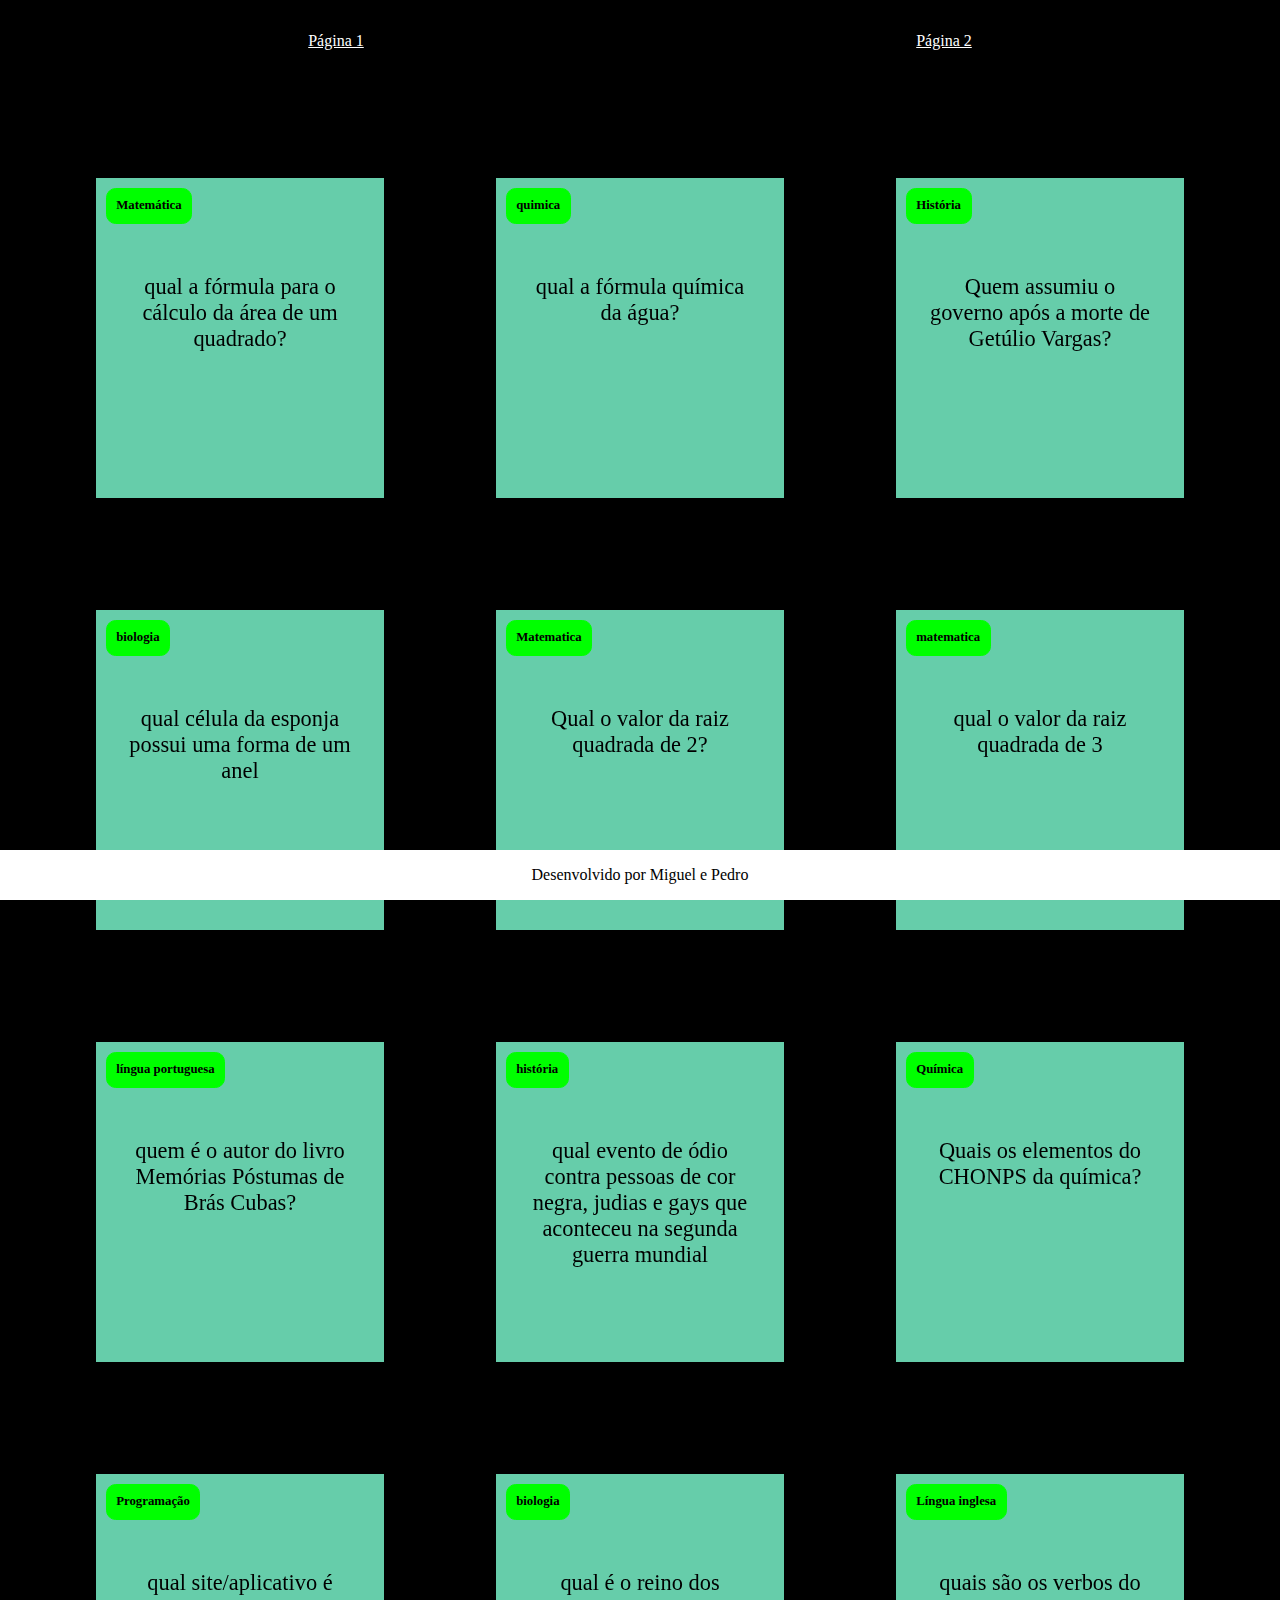
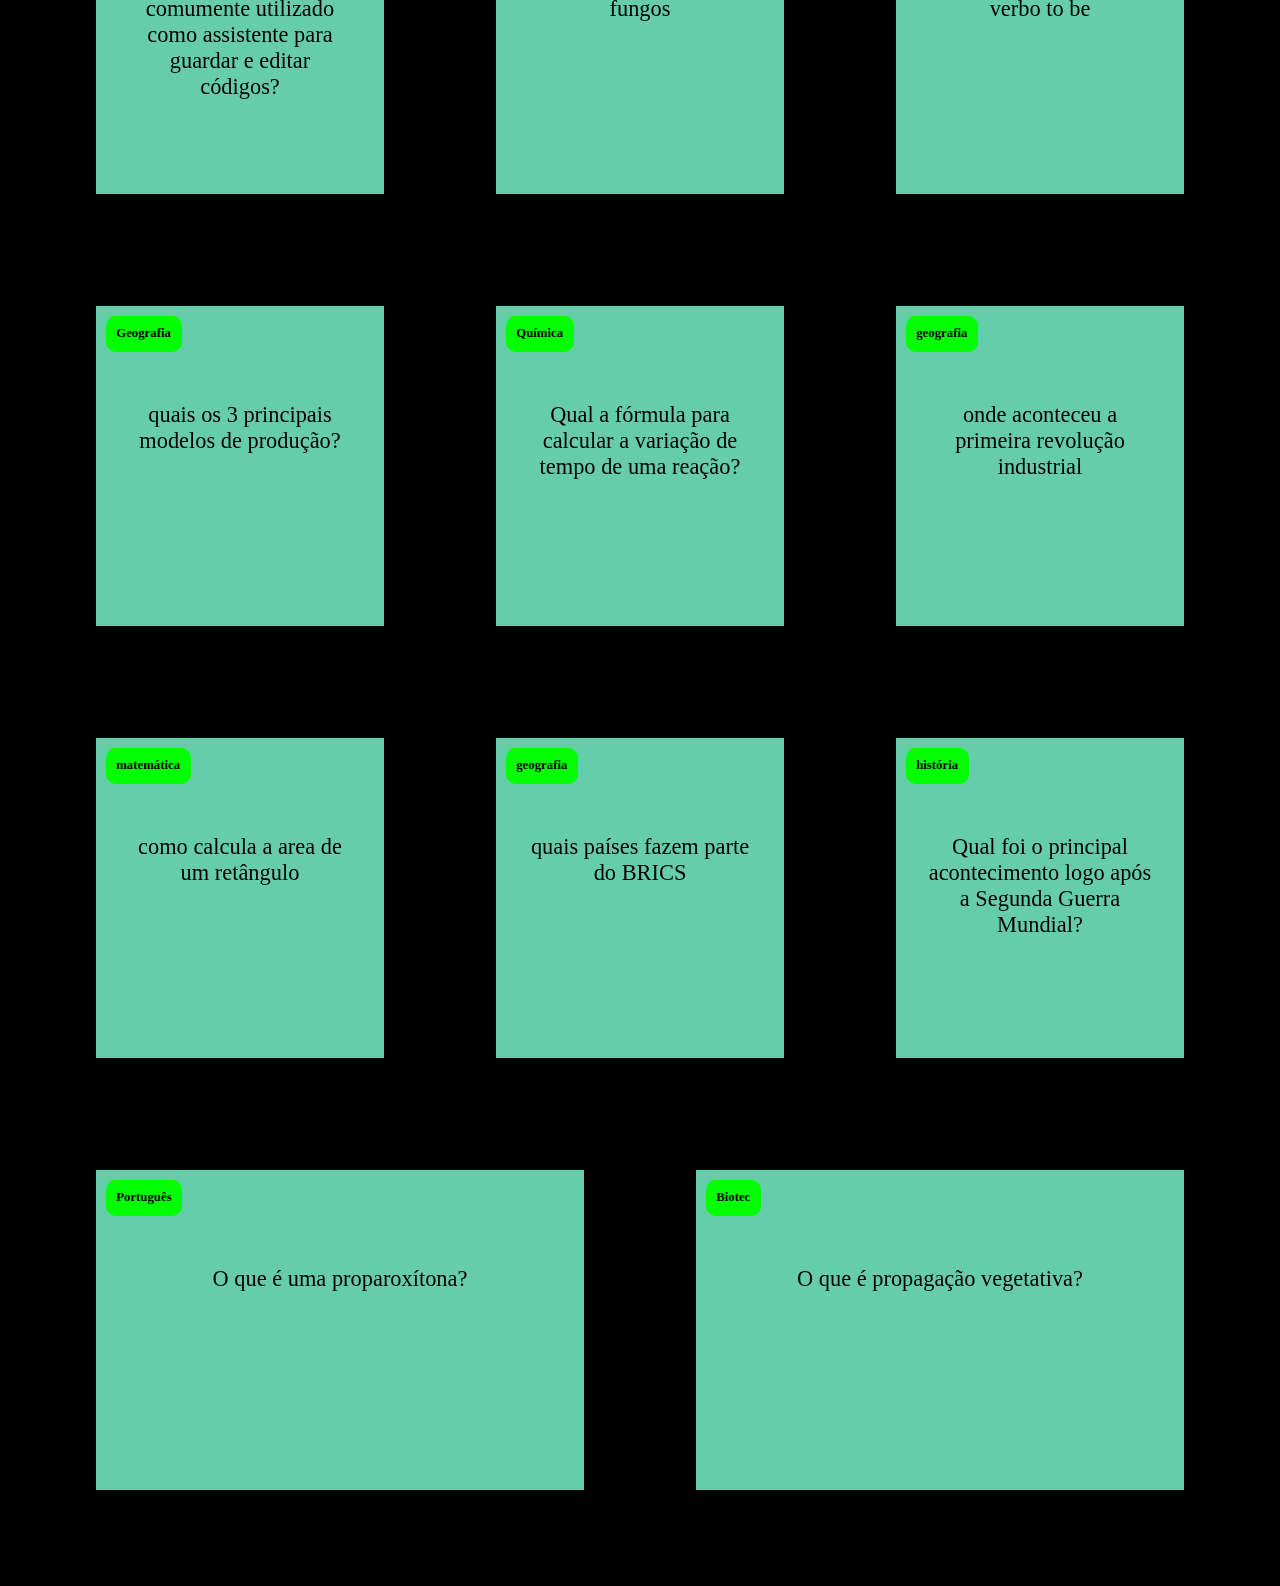
<file: index.html>
<!DOCTYPE html>
<html lang="pt-br">
<head>
    <meta charset="UTF-8">
    <meta name="viewport" content="width=device-width, initial-scale=1.0">
    <title>Document</title>
    <link rel="stylesheet" href="style.css">
</head>
<body>
    <header>
        <a href="index.html">Página 1</a>
        <a href="Projeto2.html">Página 2</a>
    </header>
    <section id="container">

    </section>
    <footer>
        <p>Desenvolvido por Miguel e Pedro</p>
    </footer>
    <script src="main.js"></script>
    <script src="pergunta.js"></script>
</body>
</html>
</file>
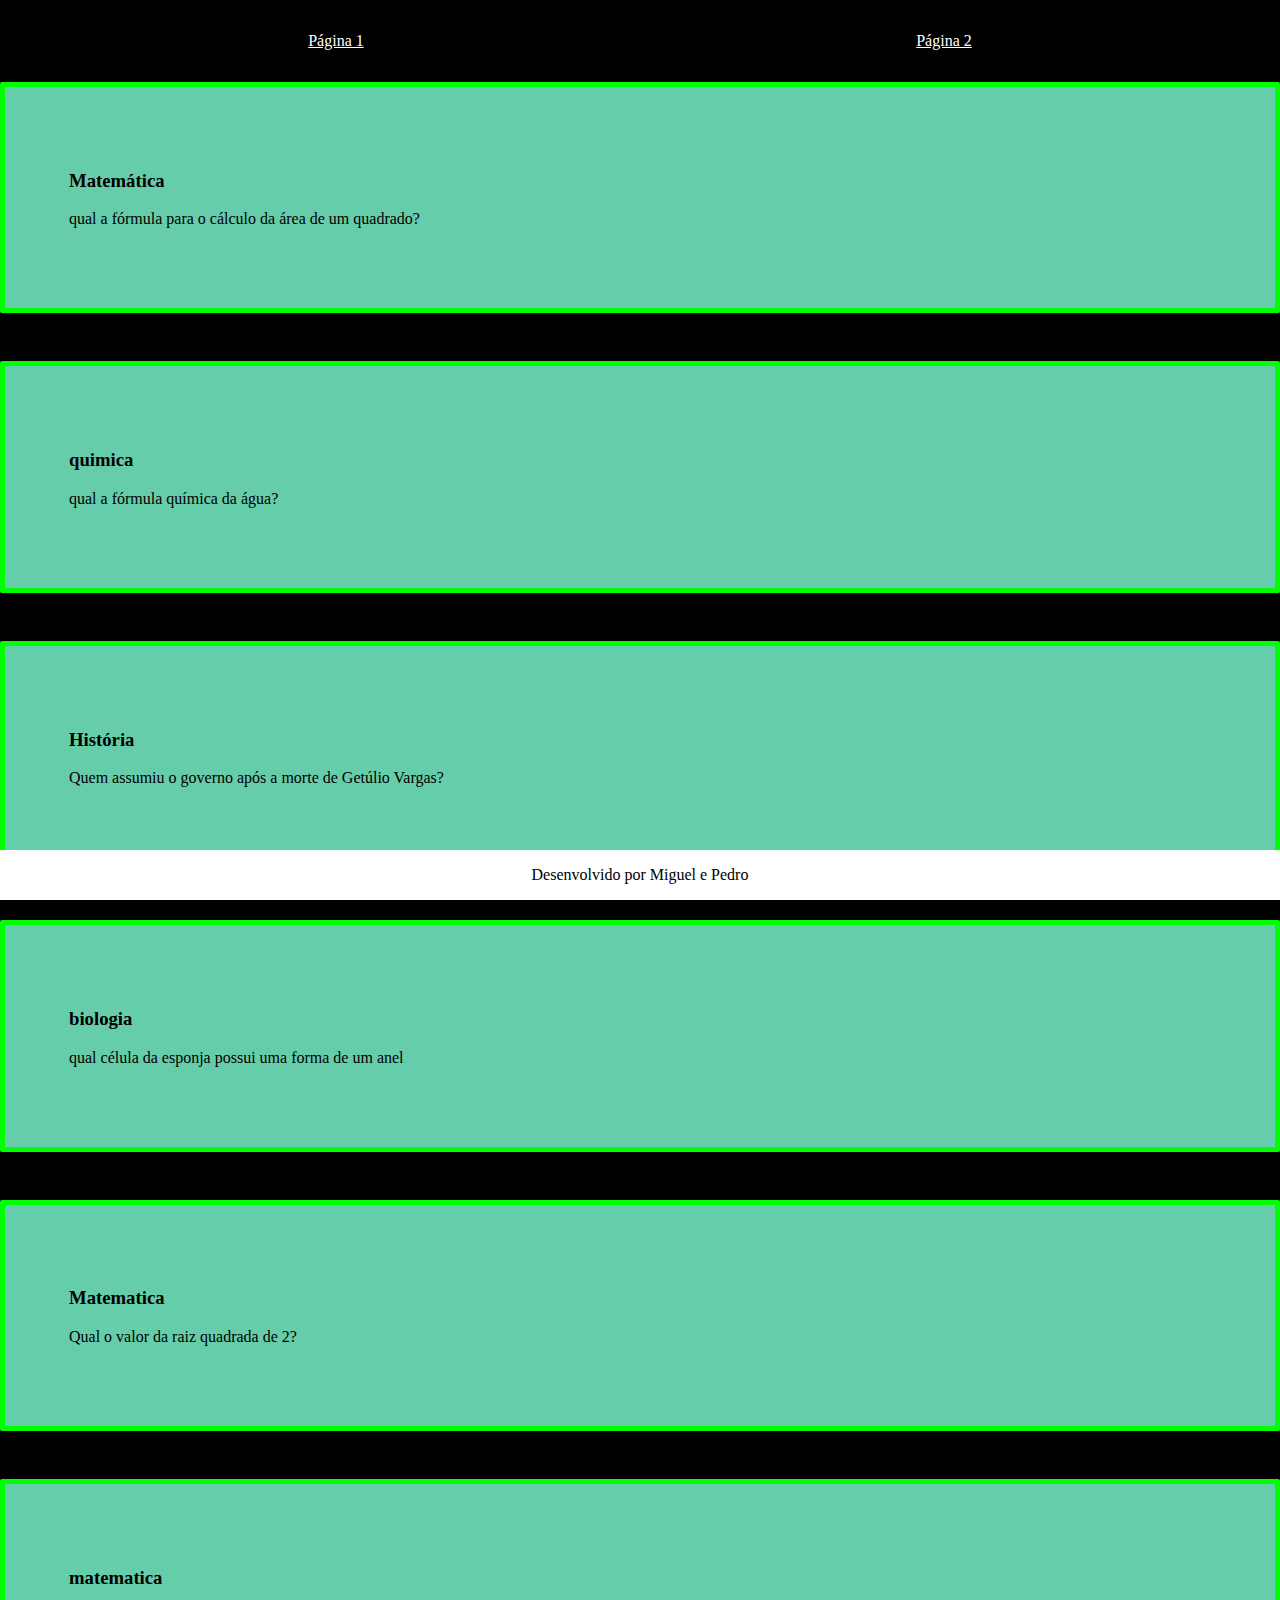
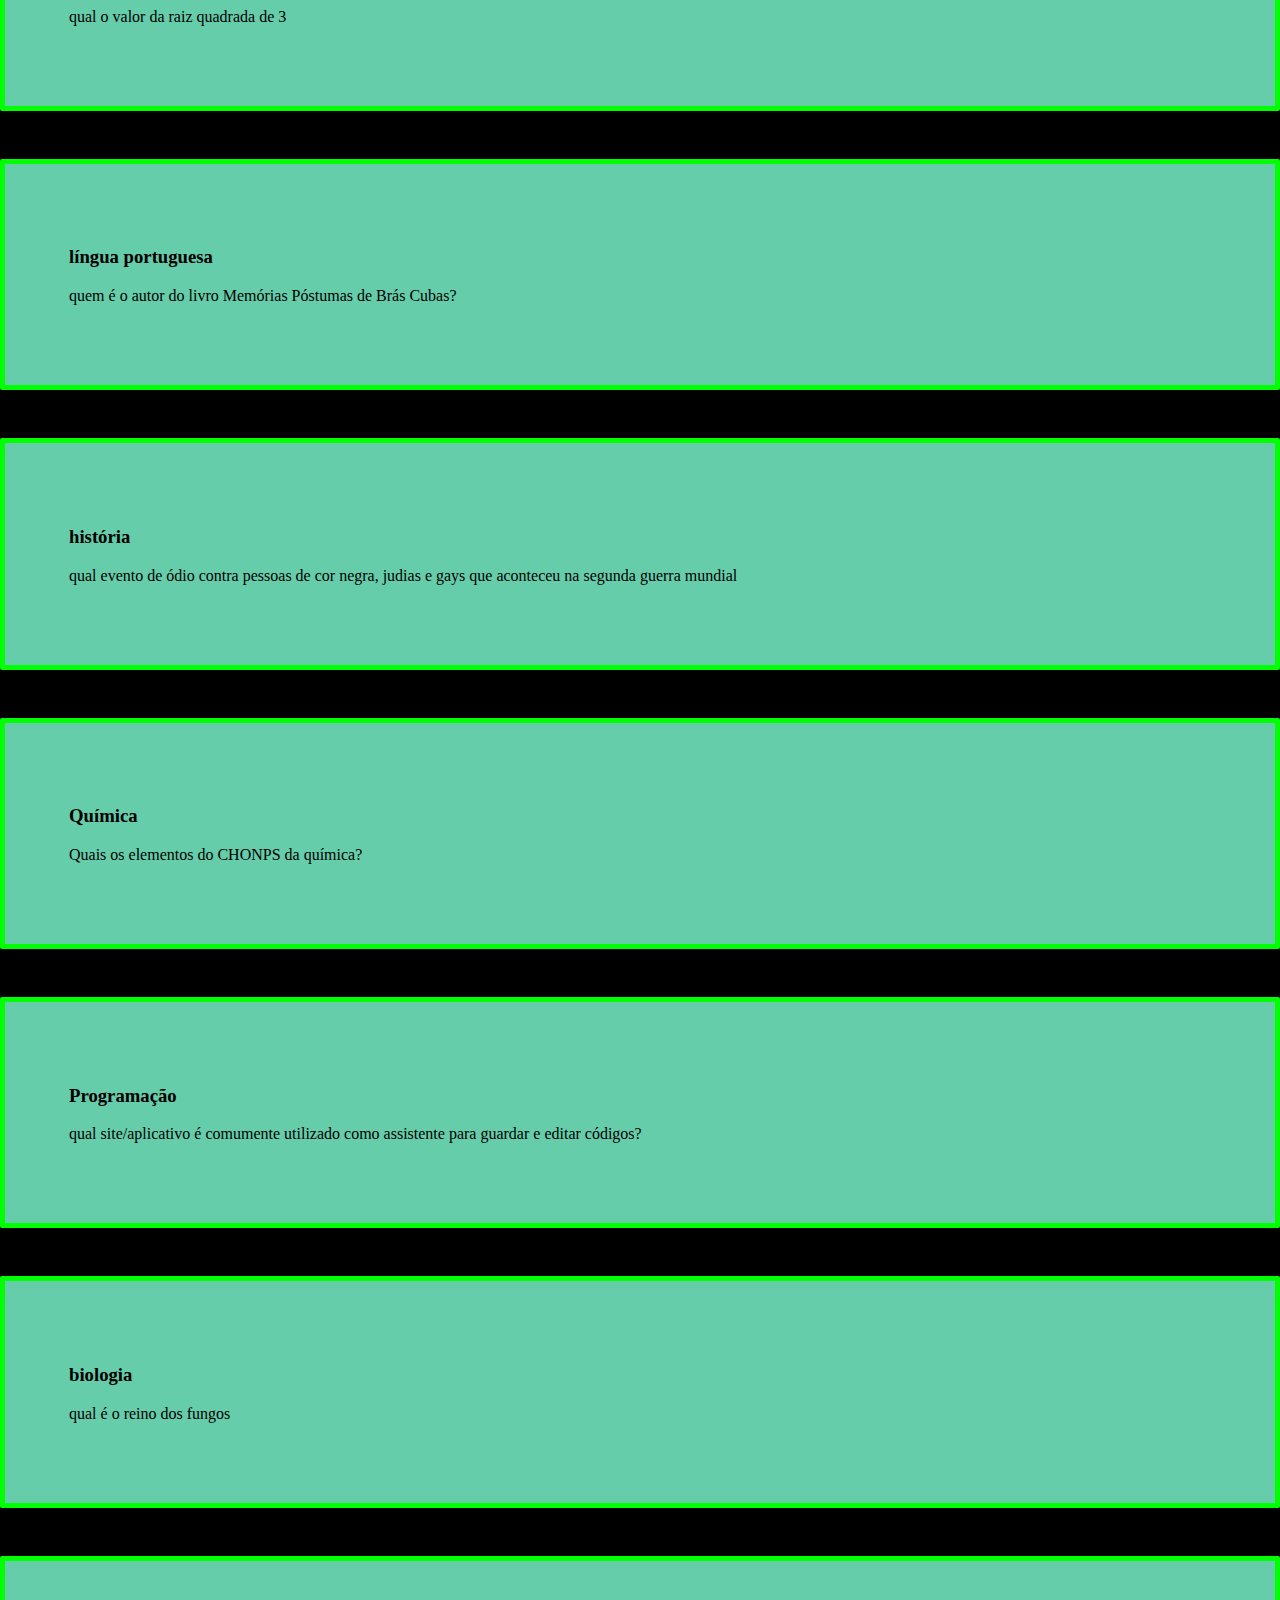
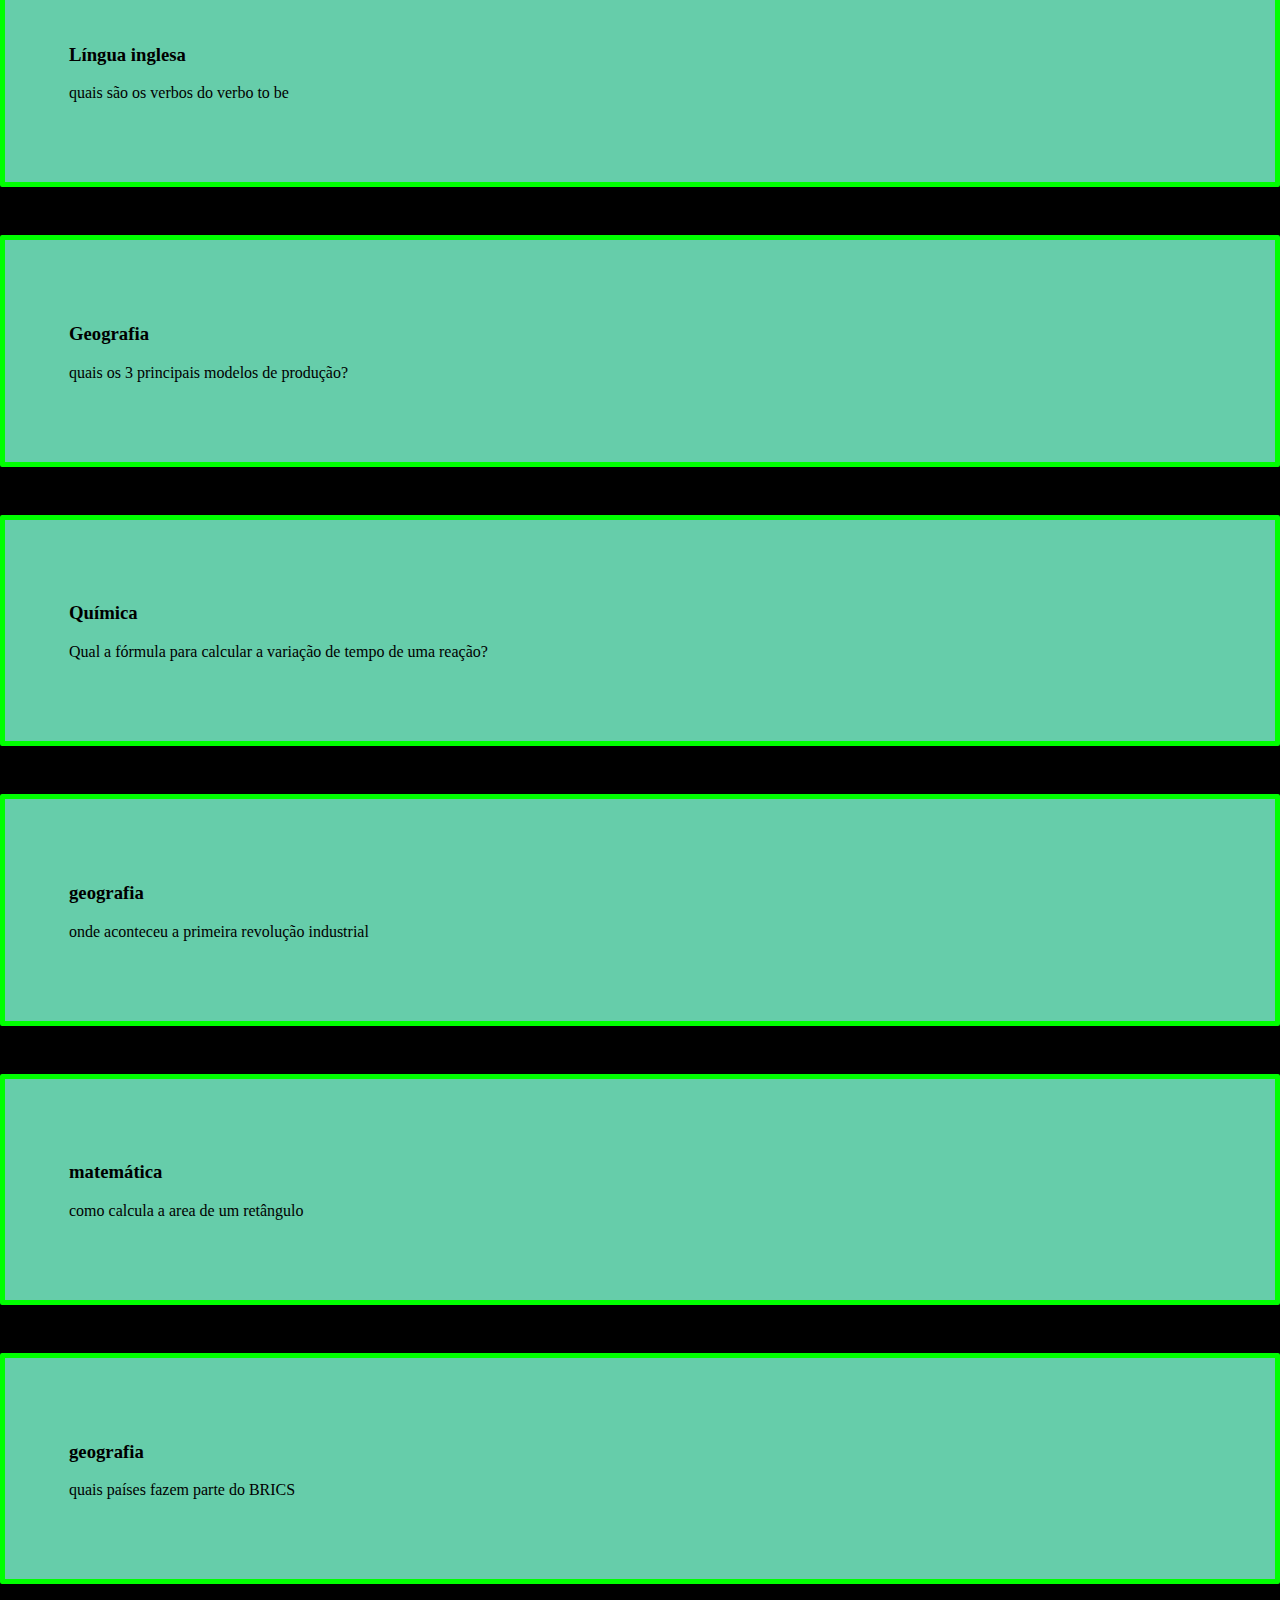
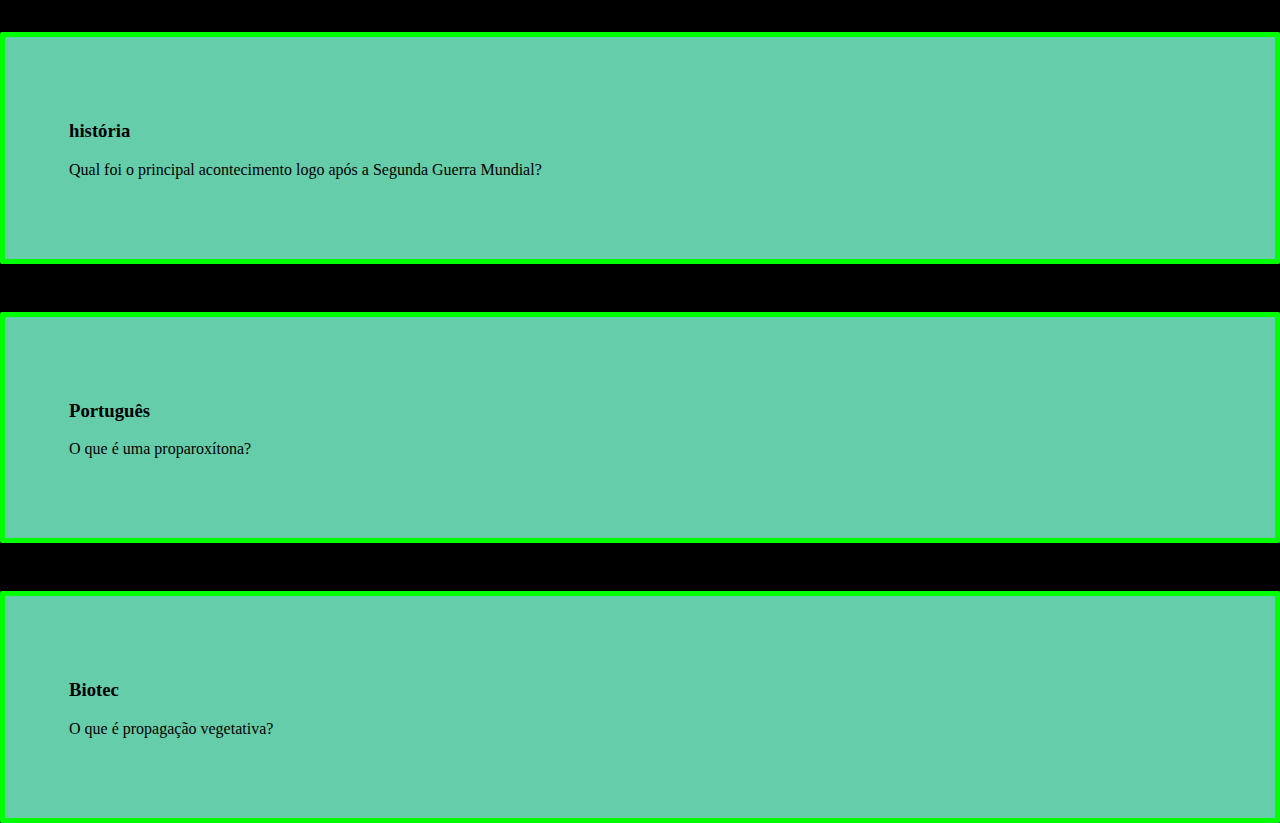
<file: Projeto2.html>
<!DOCTYPE html>
<html lang="pt-br">

<head>
    <meta charset="UTF-8">
    <meta name="viewport" content="width=device-width, initial-scale=1.0">
    <title>Document</title>
    <link rel="stylesheet" href="Projeto2.css">
</head>

<body>
    <header>
        <a href="index.html">Página 1</a>
        <a href="Projeto2.html">Página 2</a>
    </header>
    <section id="container">

    </section>
    <footer>
        <p>Desenvolvido por Miguel e Pedro</p>
    </footer>
    <script src="Projeto2.js"></script>
    <script src="pergunta.js"></script>
</body>

</html>
</file>
<file: style.css>
:root {
    --fundo: 	#000000;
    --cartao-frente: #66CDAA;
    --cartao-verso: #2F4F4F;
    --destaque: #00FF00;
    --preto: #000000;
    --branco: #ffffff;
}

body{
    background-color: var(--fundo);
    margin: 0;
    color:var(--preto)
}

footer{
    position: fixed;
    bottom: 0;
    background-color:var(--branco) ;
    color: var(--preto);
    width: 100%;
    text-align: center;
}

#container{
    display: flex;
    padding: 4rem;
    gap: 3rem;
    flex-wrap: wrap;
}

.cartao{
    flex-grow: 1;
    flex-basis: calc(33% - 6rem);
    margin: 2rem;
    height: 20rem;
}

.conteudoCartao{
    background-color: var(--cartao-frente);
    text-align: center;
    height: 100%;
    transform-style: preserve-3d;
    transition: transform 300ms ease-in-out;
    backface-visibility: hidden;
    cursor: pointer;
}

.conteudoCartao h3{
    background-color: var(--destaque);
    border: 1px solid var(--destaque);
    text-align: left;
    position: absolute;
    margin: 0.6rem;
    padding: 0.6rem;
    border-radius: 0.6rem;
    font-size: 1vw;
}


.conteudoCartao p{
    margin-top: 4rem;
    font-size: 1.4rem;
    padding: 2rem;
}

.perguntaCartao{
    font-weight: 500;
}

.respostaCartao{
    font-weight: 700;
    color: var(--destaque);
}

.cartao:active .conteudoCartao{
    transform: rotateY(180deg);
}

.perguntaCartao, .respostaCartao{
    backface-visibility: hidden;
    position: absolute;
    height: 100%;
    width: 100%;
    box-sizing: border-box;
}

.respostaCartao{
    transform: rotateY(180deg);
    background-color: var(--cartao-verso);
    border: 20px solid var(--destaque);
}

header{
    background-color: var(--preto);
    color: var(--branco);
    padding: 2rem;
    display: flex;
    justify-content: space-around;
}

header a{
    color: var(--branco);
    
}
</file>
<file: Projeto2.css>
:root {
    --fundo: #000000;
    --cartao-frente: #66CDAA;
    --cartao-verso: #2F4F4F;
    --destaque: #00FF00;
    --preto: #000000;
    --branco: #ffffff;
}

body {
    background-color: var(--fundo);
    margin: 0;
    color: var(--preto);
}

footer {
    position: fixed;
    bottom: 0;
    background-color: var(--branco);
    color: var(--preto);
    width: 100%;
    text-align: center;
}

header {
    background-color: var(--preto);
    color: var(--branco);
    padding: 2rem;
    display: flex;
    justify-content: space-around;
}

header a {
    color: var(--branco);

}

#container {
    display: grid;
    gap: 3rem;
}

.conteudoCartao {
    padding: 4rem;
    background-color: var(--cartao-frente);
    box-shadow: 25px 25px 25px var(--preto);
    border: 5px solid var(--destaque);
    border-radius: 2px;
    cursor: pointer;
}

.conteudoCartao:hover {
    transform: scale(1.02);
}

.respostaCartao{
    background-color: var(--cartao-verso);
    color: var(--branco);
    padding: 40px;
    margin-top: 15px;
    display: none;
}
</file>
